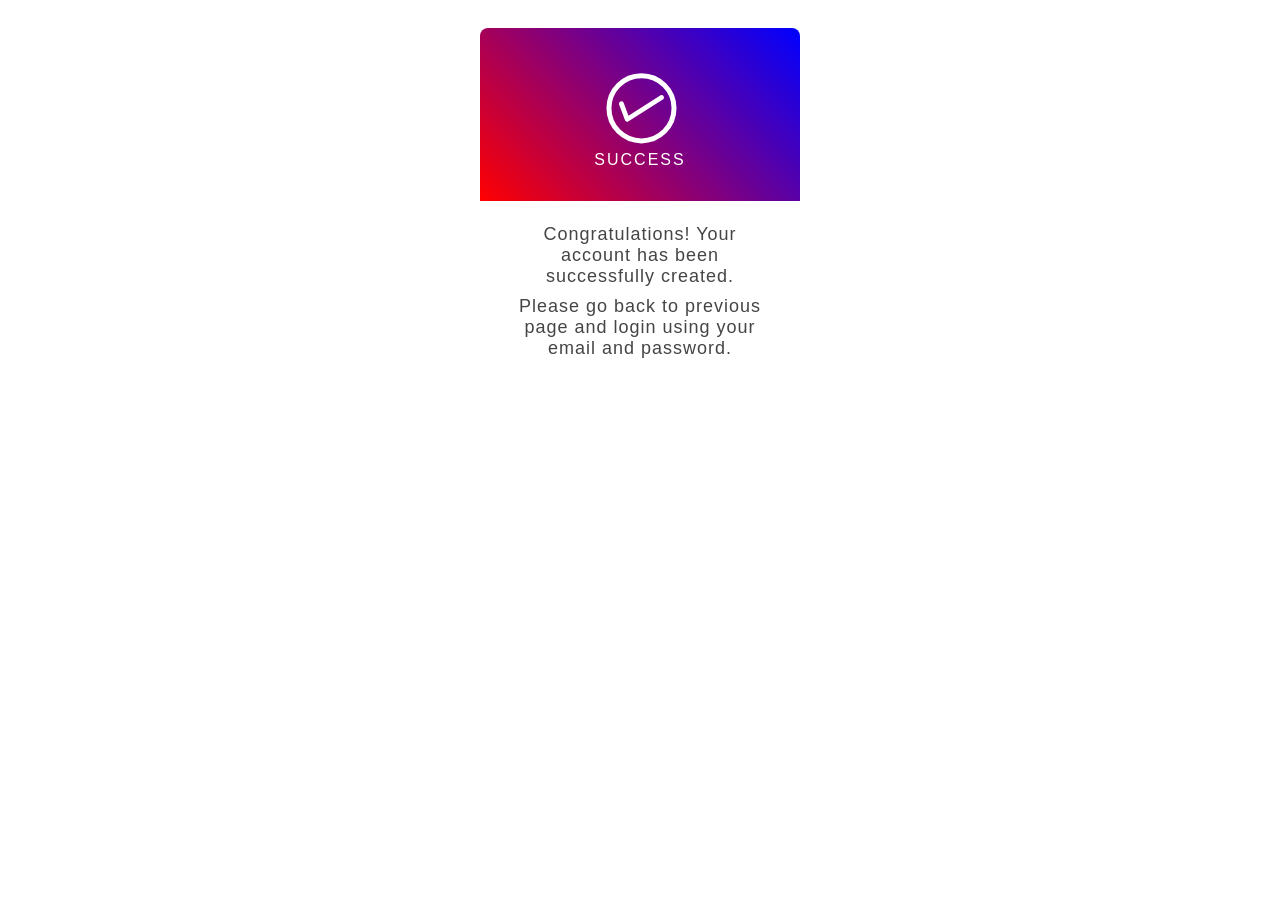
<file: aftersignup/index.html>
<link rel="stylesheet" href="https://maxcdn.bootstrapcdn.com/font-awesome/4.5.0/css/font-awesome.min.css">
<link rel='stylesheet' href='//cdnjs.cloudflare.com/ajax/libs/animate.css/3.2.3/animate.min.css'>
<link rel="stylesheet" href="after.css">
<div id='card' class="animated fadeIn">
    <div id='upper-side'>
        <?xml version="1.0" encoding="utf-8"?>
        <!-- Generator: Adobe Illustrator 17.1.0, SVG Export Plug-In . SVG Version: 6.00 Build 0)  -->
        <!DOCTYPE svg PUBLIC "-//W3C//DTD SVG 1.1//EN" "http://www.w3.org/Graphics/SVG/1.1/DTD/svg11.dtd">
        <svg version="1.1" id="checkmark" xmlns="http://www.w3.org/2000/svg" xmlns:xlink="http://www.w3.org/1999/xlink"
            x="0px" y="0px" xml:space="preserve">
            <path d="M131.583,92.152l-0.026-0.041c-0.713-1.118-2.197-1.447-3.316-0.734l-31.782,20.257l-4.74-12.65
      c-0.483-1.29-1.882-1.958-3.124-1.493l-0.045,0.017c-1.242,0.465-1.857,1.888-1.374,3.178l5.763,15.382
      c0.131,0.351,0.334,0.65,0.579,0.898c0.028,0.029,0.06,0.052,0.089,0.08c0.08,0.073,0.159,0.147,0.246,0.209
      c0.071,0.051,0.147,0.091,0.222,0.133c0.058,0.033,0.115,0.069,0.175,0.097c0.081,0.037,0.165,0.063,0.249,0.091
      c0.065,0.022,0.128,0.047,0.195,0.063c0.079,0.019,0.159,0.026,0.239,0.037c0.074,0.01,0.147,0.024,0.221,0.027
      c0.097,0.004,0.194-0.006,0.292-0.014c0.055-0.005,0.109-0.003,0.163-0.012c0.323-0.048,0.641-0.16,0.933-0.346l34.305-21.865
      C131.967,94.755,132.296,93.271,131.583,92.152z" />
            <circle fill="none" stroke="#ffffff" stroke-width="5" stroke-miterlimit="10" cx="109.486" cy="104.353"
                r="32.53" />
        </svg>
        <h3 id='status'>
            Success
        </h3>
    </div>
    <div id='lower-side'>
        <p id='message'>
            Congratulations!
            Your account has been successfully created. </p>
        <p id='message'>  
            Please go back to previous page and login using your email and password.
        </p>
        
    </div>
</div>
</file>
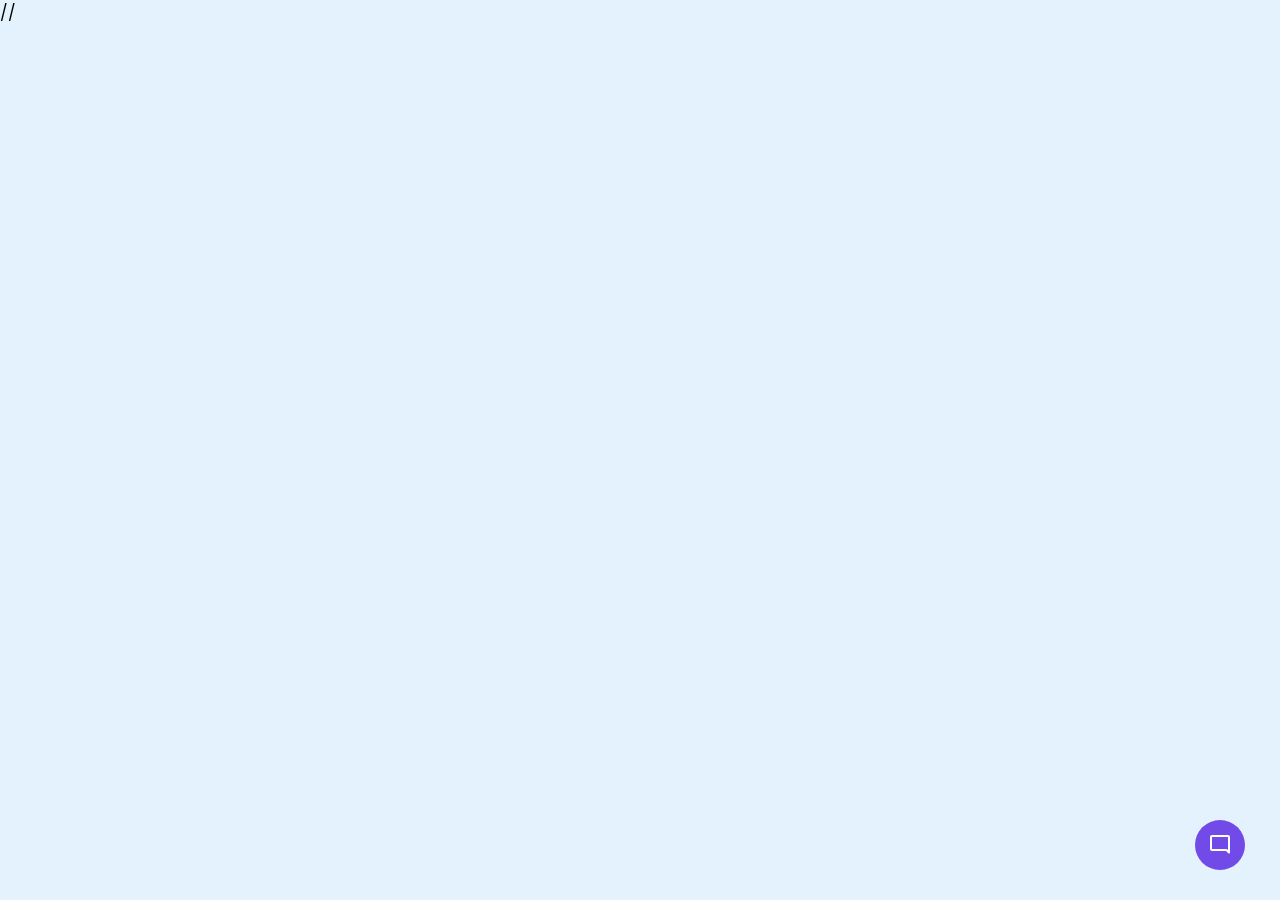
<file: Bot/index.html>
<!DOCTYPE html>
<html lang="en" dir="ltr">

<head>
    <meta charset="utf-8">
    <title>Chatbot in JavaScript</title>
    <link rel="stylesheet" href="style.css">
    <meta name="viewport" content="width=device-width, initial-scale=1.0">
    <!-- Google Fonts Link For Icons -->
    <link rel="stylesheet"
        href="https://fonts.googleapis.com/css2?family=Material+Symbols+Outlined:opsz,wght,FILL,GRAD@48,400,0,0" />
    <link rel="stylesheet"
        href="https://fonts.googleapis.com/css2?family=Material+Symbols+Rounded:opsz,wght,FILL,GRAD@48,400,1,0" />
    <script src="script.js" defer></script>
</head>

<body>
    <button class="chatbot-toggler">
        <span class="material-symbols-rounded">mode_comment</span>
        <span class="material-symbols-outlined">close</span>
    </button>//
    <div class="chatbot">
        <header>
            <h2>Chatbot</h2>
            <span class="close-btn material-symbols-outlined">close</span>
        </header>
        <ul class="chatbox">
            <li class="chat incoming">
                <span class="material-symbols-outlined">smart_toy</span>
                <p>Hi there 👋<br>How can I help you today?</p>
            </li>
        </ul>
        <div class="chat-input">
            <textarea placeholder="Enter a message..." spellcheck="false" required></textarea>
            <span id="send-btn" class="material-symbols-rounded">send</span>
        </div>
    </div>

</body>

</html>
</file>
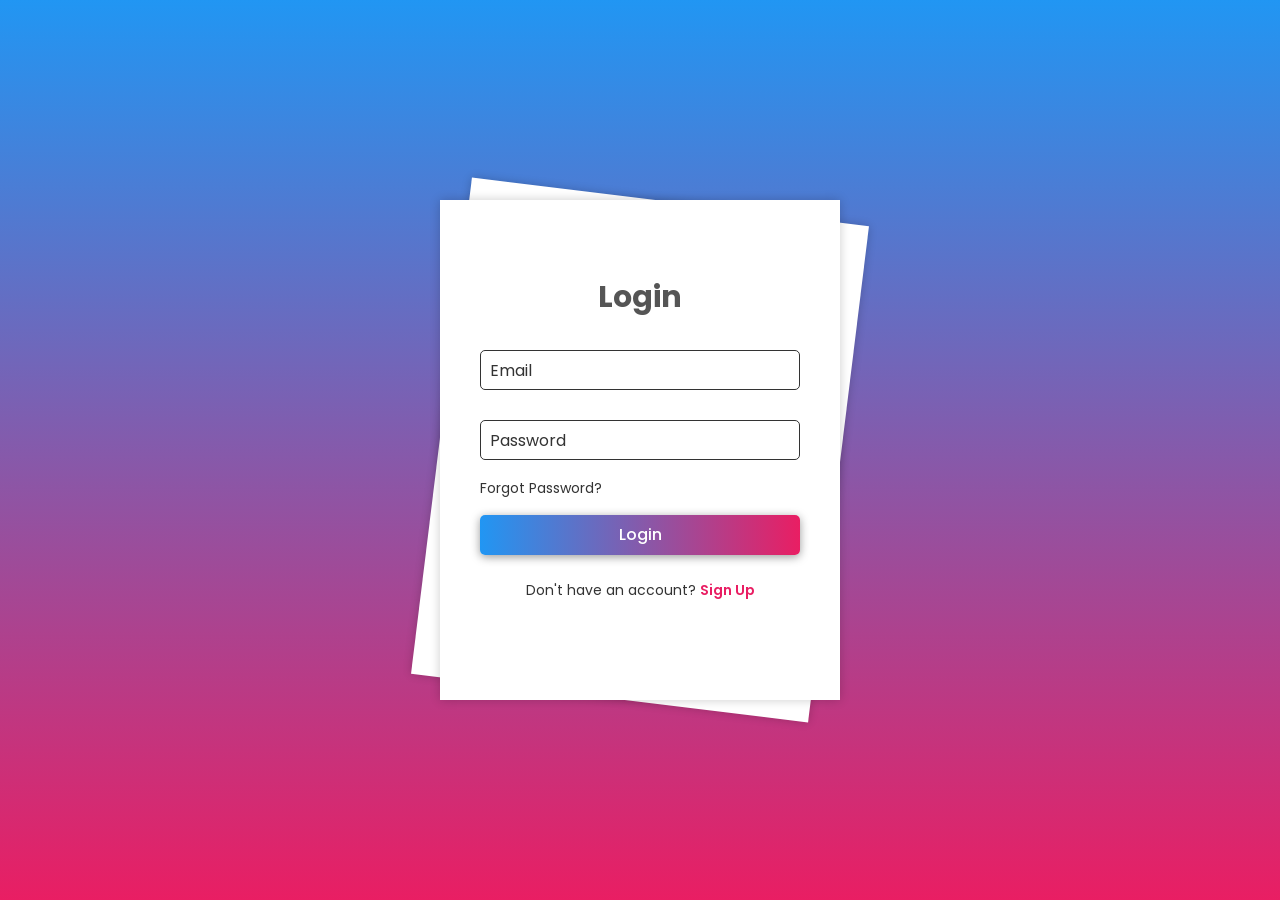
<file: Login/index.html>
<!DOCTYPE html>
<html lang="en">

<head>
    <meta charset="UTF-8">
    <meta http-equiv="X-UA-Compatible" content="IE=edge">
    <meta name="viewport" content="width=device-width, initial-scale=1.0">
    <title> Login/Signup </title>
    <link rel="stylesheet" href="style.css">
</head>

<body>

    <div class="wrapper">
        <div class="form-wrapper sign-up">
            <form action="signup2.php" method ="post">
                <h2>Sign Up</h2>
                <div class="input-group">
                    <input type="text" name="name" id="name" required>
                    <label for="name">Name</label>
                </div>
                <div class="input-group">
                    <input type="email" name="email" id="email" required>
                    <label for="email">Email</label>
                </div>
                <div class="input-group">
                    <input type="password" name="password" id="password" required>
                    <label for="password">Password</label>
                </div>
                <button type="submit" class="btn">Sign Up</button>
                <div class="sign-link">
                    <p>Already have an account? <a href="#" class="signIn-link">Sign In</a></p>
                </div>
            </form>
        </div>

        <div class="form-wrapper sign-in">
            <form action="login3.php" method="post">
                <h2>Login</h2>
                <div class="input-group">
                    <input type="text" name="email" id ="email" required>
                    <label for="">Email</label>
                </div>
                <div class="input-group">
                    <input type="password" name="password" id ="password" required>
                    <label for="">Password</label>
                </div>
                <div class="forgot-pass">
                    <a href="#">Forgot Password?</a>
                </div>
                <button type="submit" class="btn">Login</button>
                <div class="sign-link">
                    <p>Don't have an account? <a href="#" class="signUp-link">Sign Up</a></p>
                </div>
            </form>
        </div>
    </div>

    <script src="script.js"></script> 
</body>

</html>
</file>
<file: aftersignup/after.css>
#card {
  position: relative;
  top: 20px;
  width: 320px;
  display: block;
  margin: auto;
  text-align: center;
  font-family: 'Source Sans Pro', sans-serif;
}

#upper-side {
  padding: 2em;
  background:-webkit-linear-gradient(45deg,red,blue);
  display: block;
  color: #fff;
  border-top-right-radius: 8px;
  border-top-left-radius: 8px;
}

#checkmark {
  font-weight: lighter;
  fill: #fff;
  margin: -3.5em auto auto 20px;
}
.buttontag {
  text-decoration: solid;
  font-size: 20px;
}
#status {
  font-weight: lighter;
  text-transform: uppercase;
  letter-spacing: 2px;
  font-size: 1em;
  margin-top: -.2em;
  margin-bottom: 0;
}

#lower-side {
  padding: 2em 2em 5em 2em;
  background: #fff;
  display: block;
  border-bottom-right-radius: 8px;
  border-bottom-left-radius: 8px;
}

#message {
  margin-top: -.5em;
  color: #464545;
  letter-spacing: 1px;
  font-size: large;
  
}

#contBtn {
  position: relative;
  top: 1.5em;
  text-decoration: none;
  background: #8bc34a;
  color: #fff;
  margin: auto;
  padding: .8em 3em;
  -webkit-box-shadow: 0px 15px 30px rgba(50, 50, 50, 0.21);
  -moz-box-shadow: 0px 15px 30px rgba(50, 50, 50, 0.21);
  box-shadow: 0px 15px 30px rgba(50, 50, 50, 0.21);
  border-radius: 25px;
  -webkit-transition: all .4s ease;
		-moz-transition: all .4s ease;
		-o-transition: all .4s ease;
		transition: all .4s ease;
}

#contBtn:hover {
  -webkit-box-shadow: 0px 15px 30px rgba(50, 50, 50, 0.41);
  -moz-box-shadow: 0px 15px 30px rgba(50, 50, 50, 0.41);
  box-shadow: 0px 15px 30px rgba(50, 50, 50, 0.41);
  -webkit-transition: all .4s ease;
		-moz-transition: all .4s ease;
		-o-transition: all .4s ease;
		transition: all .4s ease;
}
</file>
<file: Bot/style.css>
/* Import Google font - Poppins */
@import url('https://fonts.googleapis.com/css2?family=Poppins:wght@400;500;600&display=swap');

* {
    margin: 0;
    padding: 0;
    box-sizing: border-box;
    font-family: "Poppins", sans-serif;
}

body {
    background: #E3F2FD;
}

.chatbot-toggler {                                            /* circle box */
    position: fixed;
    bottom: 30px;
    right: 35px;
    outline: none;
    border: none;
    height: 50px;
    width: 50px;
    display: flex;
    cursor: pointer;
    align-items: center;
    justify-content: center;
    border-radius: 50%;
    background:#724ae8;
    transition: all 0.2s ease;
} 

body.show-chatbot .chatbot-toggler {
    transform: rotate(90deg);
}

.chatbot-toggler span { /* message symbol*/
    color: #fff;
    position: absolute;
}

.chatbot-toggler span:last-child,
body.show-chatbot .chatbot-toggler span:first-child {
    opacity: 0;
}

body.show-chatbot .chatbot-toggler span:last-child {
    opacity: 1;
}

.chatbot {        /* chat */
    position: fixed;
    right: 35px;      /* size of chat */
    bottom: 90px;
    width: 420px;
    background: #fff;    
    border-radius: 15px; 
    overflow: hidden;
    opacity: 0;
    pointer-events: none;
    transform: scale(0.5);
    transform-origin: bottom right;
    box-shadow: 0 0 128px 0 rgba(0, 0, 0, 0.1),
        0 32px 64px -48px rgba(0, 0, 0, 0.5);
    transition: all 0.1s ease;
}

body.show-chatbot .chatbot {
    opacity: 1;
    pointer-events: auto;
    transform: scale(1);
}

.chatbot header {
    padding: 16px 0;
    position: relative;
    text-align: center;
    color: #fff;                                     /*chatboxheader colour*/
    background: #724ae8;                                 /*header background colour*/
    box-shadow: 0 2px 10px rgba(0, 0, 0, 0.1);
}

.chatbot header span {
    position: absolute;
    right: 15px;
    top: 50%;
    display: none;
    cursor: pointer;
    transform: translateY(-50%);
}

header h2 {
    font-size: 1.4rem;                /*chatboxheader font size*/
}

.chatbot .chatbox {
    overflow-y: auto;
    height: 510px;                   /*chatbox  size*/
    padding: 30px 20px 100px;
}

.chatbot :where(.chatbox, textarea)::-webkit-scrollbar {
    width: 6px;
}

.chatbot :where(.chatbox, textarea)::-webkit-scrollbar-track {
    background: #fff;
    border-radius: 25px;
}

.chatbot :where(.chatbox, textarea)::-webkit-scrollbar-thumb {
    background: #ccc;
    border-radius: 25px;
}

.chatbox .chat {
    display: flex;
    list-style: none;
}

.chatbox .outgoing {
    margin: 20px 0;
    justify-content: flex-end;
}

.chatbox .incoming span {
    width: 32px;
    height: 32px;
    color: #fff;    /*inside bot colour change*/
    cursor: default;
    text-align: center;
    line-height: 32px;
    align-self: flex-end;
    background: #724ae8;  /*same purpose*/
    border-radius: 4px;
    margin: 0 10px 7px 0;
}

.chatbox .chat p {
    white-space: pre-wrap;
    padding: 12px 16px;
    border-radius: 10px 10px 0 10px;
    max-width: 75%;
    color: #fff;
    font-size: 0.95rem;
    background: #724ae8;
}

.chatbox .incoming p {
    border-radius: 10px 10px 10px 0;
}

.chatbox .chat p.error {
    color: #850c0c;
    background: #f8d7da;
}

.chatbox .incoming p {
    color: #000;
    background: #f2f2f2;
}

.chatbot .chat-input {
    display: flex;
    gap: 5px;
    position: absolute;
    bottom: 0;
    width: 100%;
    background: #fff;
    padding: 3px 20px;
    border-top: 1px solid #ddd;
}

.chat-input textarea {
    height: 55px;
    width: 100%;
    border: none;
    outline: none;
    resize: none;
    max-height: 180px;
    padding: 15px 15px 15px 0;
    font-size: 0.95rem;
}

.chat-input span {
    align-self: flex-end;
    color: #724ae8;
    cursor: pointer;
    height: 55px;
    display: flex;
    align-items: center;
    visibility: hidden;
    font-size: 1.35rem;
}

.chat-input textarea:valid~span {
    visibility: visible;
}

@media (max-width:490px) {
    .chatbot-toggler {
        right: 20px;
        bottom: 20px;
    }

    .chatbot {
        right: 0;
        bottom: 0;
        height: 100%;
        border-radius: 0;
        width: 100%;
    }

    .chatbot .chatbox {
        height: 90%;
        padding: 25px 15px 100px;
    }

    .chatbot .chat-input {
        padding: 5px 15px;
    }

    .chatbot header span {
        display: block;
    }
}
</file>
<file: Login/style.css>
@import url('https://fonts.googleapis.com/css2?family=Poppins:wght@300;400;500;600;700;800;900&display=swap');

* {
    margin: 0;
    padding: 0;
    box-sizing: border-box;
    font-family: 'Poppins', sans-serif;
}

body {
    display: flex;
    justify-content: center;
    align-items: center;
    min-height: 100vh;
    background: linear-gradient(#2196f3, #e91e63);
    overflow: hidden;
}

.wrapper {
    position: relative;
    width: 400px;
    height: 500px;
}

.form-wrapper {
    position: absolute;
    top: 0;
    left: 0;
    display: flex;
    justify-content: center;
    align-items: center;
    width: 100%;
    height: 100%;
    background: #fff;
    box-shadow: 0 0 10px rgba(0, 0, 0, .2);
}

.wrapper.animate-signUp .form-wrapper.sign-in {
    transform: rotate(7deg);
    animation: animateRotate .7s ease-in-out forwards;
    animation-delay: .3s;
}

.wrapper.animate-signIn .form-wrapper.sign-in {
    animation: animateSignIn 1.5s ease-in-out forwards;
}

@keyframes animateSignIn {
    0% {
        transform: translateX(0);
    }

    50% {
        transform: translateX(-500px);
    }

    100% {
        transform: translateX(0) rotate(7deg);
    }
}

.wrapper .form-wrapper.sign-up {
    transform: rotate(7deg);
}

.wrapper.animate-signIn .form-wrapper.sign-up {
    animation: animateRotate .7s ease-in-out forwards;
    animation-delay: .3s;
}

@keyframes animateRotate {
    0% {
        transform: rotate(7deg);
    }

    100% {
        transform: rotate(0);
        z-index: 1;
    }
}

.wrapper.animate-signUp .form-wrapper.sign-up {
    animation: animateSignUp 1.5s ease-in-out forwards;
}

@keyframes animateSignUp {
    0% {
        transform: translateX(0);
        z-index: 1;
    }

    50% {
        transform: translateX(500px);
    }

    100% {
        transform: translateX(0) rotate(7deg);
    }
}

h2 {
    font-size: 30px;
    color: #555;
    text-align: center;
}

.input-group {
    position: relative;
    width: 320px;
    margin: 30px 0;
}

.input-group label {
    position: absolute;
    top: 50%;
    left: 5px;
    transform: translateY(-50%);
    font-size: 16px;
    color: #333;
    padding: 0 5px;
    pointer-events: none;
    transition: .5s;
}

.input-group input {
    width: 100%;
    height: 40px;
    font-size: 16px;
    color: #333;
    padding: 0 10px;
    background: transparent;
    border: 1px solid #333;
    outline: none;
    border-radius: 5px;
}

.input-group input:focus~label,
.input-group input:valid~label {
    top: 0;
    font-size: 12px;
    background: #fff;
}

.forgot-pass {
    margin: -15px 0 15px;
}

.forgot-pass a {
    color: #333;
    font-size: 14px;
    text-decoration: none;
}

.forgot-pass a:hover {
    text-decoration: underline;
}

.btn {
    position: relative;
    top: 0;
    left: 0;
    width: 100%;
    height: 40px;
    background: linear-gradient(to right, #2196f3, #e91e63);
    box-shadow: 0 2px 10px rgba(0, 0, 0, .4);
    font-size: 16px;
    color: #fff;
    font-weight: 500;
    cursor: pointer;
    border-radius: 5px;
    border: none;
    outline: none;
}

.sign-link {
    font-size: 14px;
    text-align: center;
    margin: 25px 0;
}

.sign-link p {
    color: #333;
}

.sign-link p a {
    color: #e91e63;
    text-decoration: none;
    font-weight: 600;
}

.sign-link p a:hover {
    text-decoration: underline;
}
</file>
